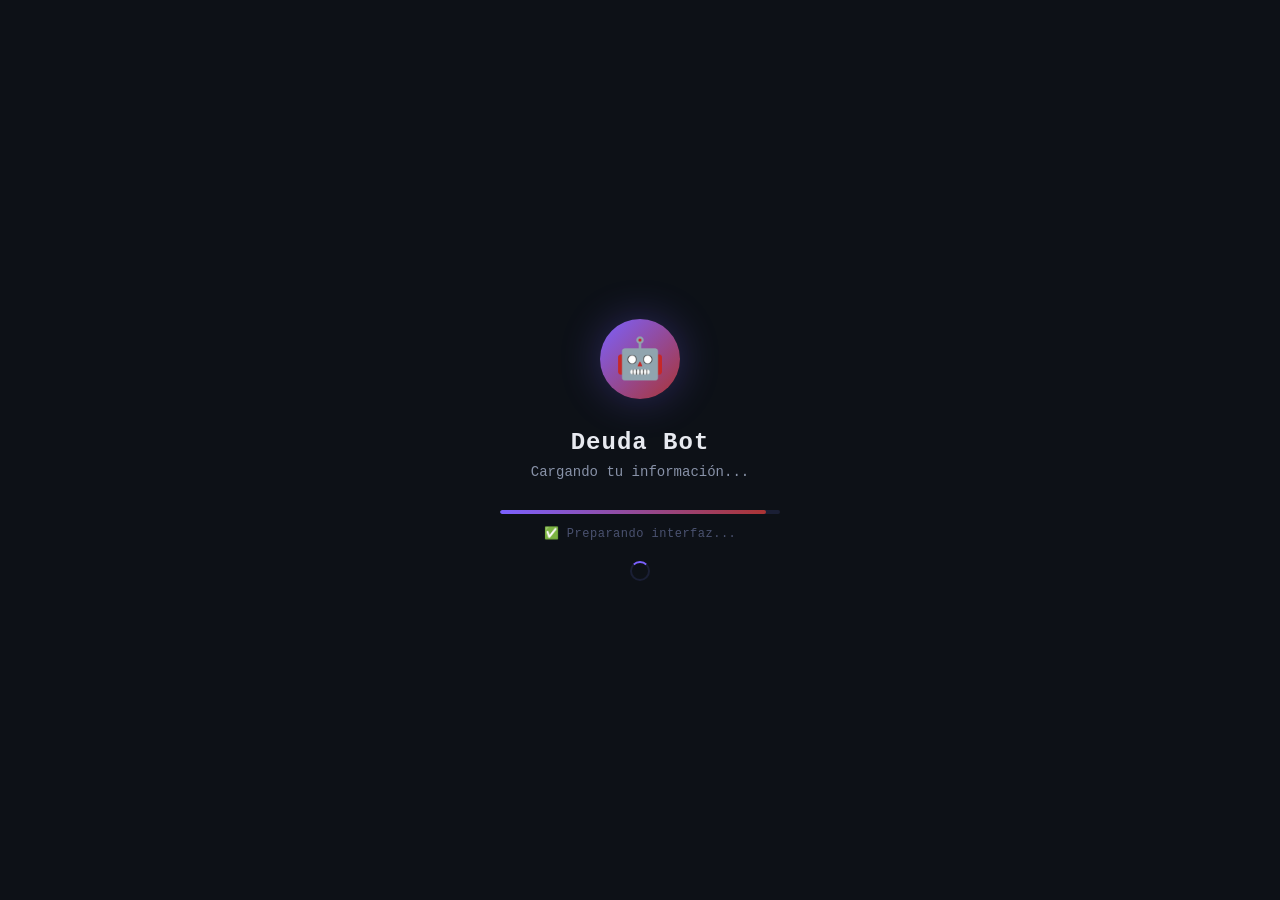
<file: index.html>
<!DOCTYPE html>
<html lang="es">
<head>
    <meta charset="UTF-8">
    <meta name="viewport" content="width=device-width, initial-scale=1.0">
    <title>Deuda Cero</title>
    <link rel="stylesheet" href="style.css">
    <style>
        #loadingOverlay {
            position: fixed;
            top: 0;
            left: 0;
            width: 100%;
            height: 100%;
            background: #0d1117;
            display: flex;
            flex-direction: column;
            align-items: center;
            justify-content: center;
            z-index: 9999;
            transition: opacity 0.8s ease;
        }
        
        #loadingOverlay.hidden {
            opacity: 0;
            pointer-events: none;
        }

        @keyframes spin {
            to { transform: rotate(360deg); }
        }

        .spinner {
            width: 20px;
            height: 20px;
            border: 2px solid #1a1f35;
            border-top-color: #7b61ff;
            border-radius: 50%;
            animation: spin 0.8s linear infinite;
        }

        .informame-panel {
            display: none;
            position: fixed;
            bottom: 90px;
            right: 28px;
            width: 420px;
            max-width: 92vw;
            max-height: 500px;
            overflow-y: auto;
            padding: 20px;
            background: #1a1f33;
            border-radius: 12px;
            border: 1px solid #2a2f4a;
            z-index: 1000;
            box-shadow: 0 20px 60px rgba(0, 0, 0, 0.8);
            animation: fadeIn 0.3s ease;
        }
        .informame-panel.active {
            display: block;
        }

        .informame-panel::-webkit-scrollbar {
            width: 6px;
        }
        .informame-panel::-webkit-scrollbar-track {
            background: #151928;
            border-radius: 3px;
        }
        .informame-panel::-webkit-scrollbar-thumb {
            background: #4a5270;
            border-radius: 3px;
        }
        .informame-panel::-webkit-scrollbar-thumb:hover {
            background: #AB3434;
        }

        .informame-header {
            display: flex;
            justify-content: space-between;
            align-items: center;
            color: #e8eaf0;
            font-weight: 600;
            font-size: 1rem;
            border-bottom: 1px solid #2a2f4a;
            padding-bottom: 12px;
            margin-bottom: 15px;
            font-family: 'Lucida Console', 'Courier New', monospace;
        }
        .informame-header button {
            background: transparent;
            border: none;
            color: #8892a8;
            font-size: 1.2rem;
            cursor: pointer;
            transition: color 0.3s;
            font-family: 'Lucida Console', 'Courier New', monospace;
        }
        .informame-header button:hover {
            color: #e8eaf0;
        }

        .informame-body {
            color: #d4dcec;
            font-size: 0.9rem;
            line-height: 1.6;
            font-family: 'Lucida Console', 'Courier New', monospace;
        }

        .informame-body .deuda-item-chat {
            padding: 10px 0 10px 12px;
            border-left: 2px solid #2a2f4a;
            margin-bottom: 8px;
        }
        .informame-body .deuda-item-chat:last-child {
            border-left-color: #AB3434;
        }
        .informame-body .badge-chat {
            display: inline-block;
            background: #2a2f4a;
            color: #AB3434;
            padding: 1px 10px;
            border-radius: 10px;
            font-size: 0.7rem;
            font-weight: 600;
            margin-right: 8px;
        }
        .informame-body .entidad-chat {
            color: #ff6b6b;
            font-weight: 600;
        }
        .informame-body .fecha-chat {
            color: #8892a8;
            font-size: 0.85rem;
        }
        .informame-body .fecha-chat span {
            color: #d4dcec;
        }
        .informame-body .producto-chat {
            color: #a8b2d4;
            font-size: 0.85rem;
        }
        .informame-body .producto-chat span {
            color: #d4dcec;
        }
        .informame-body .descripcion-texto {
            color: #9b81ff;
            font-size: 0.85rem;
            margin: 2px 0;
        }

        .informame-vacio {
            color: #8892a8;
            text-align: center;
            padding: 20px 10px;
        }
        .informame-vacio .icono-grande {
            font-size: 2rem;
            display: block;
            margin-bottom: 10px;
        }
        .informame-vacio .texto-principal {
            color: #e8eaf0;
            font-weight: 500;
            font-size: 0.95rem;
        }
        .informame-vacio .texto-secundario {
            font-size: 0.8rem;
            margin-top: 4px;
        }

        .informame-footer {
            margin-top: 12px;
            padding-top: 10px;
            border-top: 1px solid #2a2f4a;
            color: #4a5270;
            font-size: 0.7rem;
            text-align: center;
            font-family: 'Lucida Console', 'Courier New', monospace;
        }

        .btn-informame-result {
            background: #AB3434 !important;
            border-color: #AB3434 !important;
        }
        .btn-informame-result:hover {
            background: #c93d3d !important;
            border-color: #c93d3d !important;
        }

        @keyframes fadeIn {
            from { opacity: 0; transform: translateY(10px); }
            to { opacity: 1; transform: translateY(0); }
        }

        @media (max-width: 600px) {
            .informame-panel {
                right: 10px;
                width: 92vw;
                bottom: 80px;
                padding: 16px;
                max-height: 400px;
            }
            
            #loadingOverlay h1 {
                font-size: 20px !important;
            }
            
            #loadingOverlay .progress-container {
                width: 240px !important;
            }
        }
    </style>
</head>
<body>

    <div id="loadingOverlay">
        <div style="
            width: 80px;
            height: 80px;
            background: linear-gradient(135deg, #7b61ff, #AB3434);
            border-radius: 50%;
            display: flex;
            align-items: center;
            justify-content: center;
            margin-bottom: 30px;
            box-shadow: 0 0 40px rgba(123, 97, 255, 0.3);
        ">
            <span style="font-size: 40px;">🤖</span>
        </div>
        
        <h1 style="
            color: #e8eaf0;
            font-size: 24px;
            font-weight: 700;
            margin-bottom: 8px;
            letter-spacing: 1px;
        ">Deuda Bot</h1>
        
        <p style="
            color: #8892a8;
            font-size: 14px;
            margin-bottom: 30px;
        ">Cargando tu información...</p>
        
        <div class="progress-container" style="
            width: 280px;
            max-width: 80%;
            height: 4px;
            background: #1a1f35;
            border-radius: 4px;
            overflow: hidden;
            margin-bottom: 12px;
        ">
            <div id="progressBar" style="
                width: 0%;
                height: 100%;
                background: linear-gradient(90deg, #7b61ff, #AB3434);
                border-radius: 4px;
                transition: width 0.3s ease;
            "></div>
        </div>
        
        <div id="loadingStatus" style="
            color: #4a5270;
            font-size: 12px;
            letter-spacing: 0.5px;
        ">Inicializando...</div>
        
        <div class="spinner" style="margin-top: 20px;"></div>
    </div>

    <div class="container">
        <header>
            <div class="logo">🤖</div>
            <h1>Deuda Cero</h1>
            <p class="subtitle">Consulta y resolve tus deudas en minutos</p>
            <p class="fecha-actualizada">📅 Datos actualizados: <span id="fechaActual"></span></p>
        </header>

        <section class="consulta-section">
            <div class="input-group">
                <label for="dniInput">📌 Ingresa tu DNI</label>
                <input type="text" id="dniInput" placeholder="Ej: 12345678" maxlength="8" autocomplete="off">
                <button id="btnConsultar" onclick="consultar()">🔍 Consultar</button>
            </div>
            <div id="loading" class="loading">⏳ Buscando deudas...</div>

            <button class="help-button" onclick="toggleHelp()">❓ Ayuda / Preguntas frecuentes</button>

            <div id="helpPanel" class="help-panel">
                <div class="help-item">
                    <div class="help-question" onclick="toggleAnswer(this)">
                        ¿Como se si tengo deudas?
                        <span class="arrow">▼</span>
                    </div>
                    <div class="help-answer">
                        Ingresa tu DNI en el campo de arriba y presiona <code>Consultar</code>. El sistema buscara automaticamente si tenes deudas registradas en nuestra base de datos.
                    </div>
                </div>

                <div class="help-item">
                    <div class="help-question" onclick="toggleAnswer(this)">
                        ¿Que hago si tengo una deuda?
                        <span class="arrow">▼</span>
                    </div>
                    <div class="help-answer">
                        Si tenes deudas, vas a ver el detalle de cada una y el monto total. Luego podes elegir entre <code>Mercado Pago</code> o <code>Transferencia</code> para realizar el pago.
                    </div>
                </div>

                <div class="help-item">
                    <div class="help-question" onclick="toggleAnswer(this)">
                        ¿Como reporto que ya pague?
                        <span class="arrow">▼</span>
                    </div>
                    <div class="help-answer">
                        Despues de realizar el pago, presiona el boton <code>📢 ¿Ya pagaste? Reporta tu pago un comprobante a la vez</code>. Completa el formulario con tus datos y el comprobante. El administrador lo verificara y te confirmara.
                    </div>
                </div>

                <div class="help-item">
                    <div class="help-question" onclick="toggleAnswer(this)">
                        ¿Que datos necesito para reportar?
                        <span class="arrow">▼</span>
                    </div>
                    <div class="help-answer">
                        Necesitas:<br>
                        • DNI (se completa automaticamente)<br>
                        • Nombre completo (se completa automaticamente)<br>
                        • Monto que pagaste<br>
                        • WhatsApp (para que te contactemos)<br>
                        • Comprobante de pago (opcional, pero recomendado)
                    </div>
                </div>

                <div class="help-item">
                    <div class="help-question" onclick="toggleAnswer(this)">
                        ¿Cuanto tarda la verificacion?
                        <span class="arrow">▼</span>
                    </div>
                    <div class="help-answer">
                        El administrador verifica los pagos a la brevedad. Una vez verificado, recibiras la confirmacion. El tiempo puede variar segun la disponibilidad del equipo.
                    </div>
                </div>

                <div class="help-item">
                    <div class="help-question" onclick="toggleAnswer(this)">
                        ¿Que pasa si no encuentro mi deuda?
                        <span class="arrow">▼</span>
                    </div>
                    <div class="help-answer">
                        Si no encontras tu deuda, puede que:<br>
                        • No tengas deudas registradas<br>
                        • El DNI ingresado sea incorrecto<br>
                        • La base de datos no este actualizada<br>
                        En cualquier caso, podes contactar a soporte para mas informacion.
                    </div>
                </div>

                <div class="help-item">
                    <div class="help-question" onclick="toggleAnswer(this)">
                        ¿Es seguro ingresar mi DNI?
                        <span class="arrow">▼</span>
                    </div>
                    <div class="help-answer">
                        Si. Solo usamos tu DNI para consultar tu situacion en nuestra base de datos. No almacenamos informacion personal ni compartimos tus datos con terceros.
                    </div>
                </div>

                <button class="help-close" onclick="toggleHelp()">Cerrar ayuda</button>
            </div>
        </section>

        <div id="errorCarga" class="error-carga">
            ❌ No se pudo cargar el archivo de deudas.<br>
            Verifica que el archivo <b>deudas.csv</b> este en el mismo directorio.
        </div>

        <div id="resultado" class="resultado"></div>

        <footer>
            <p>© 2026 ACME Labs - Todos los derechos reservados</p>
            <p class="footer-small">🔒 Datos seguros - Procesamos pagos online</p>
        </footer>
    </div>


    <script src="script.js"></script>
</body>
</html>
</file>
<file: style.css>
/* ============================================
   RESET Y BASE - PALETA PIVX
============================================ */
* {
    margin: 0;
    padding: 0;
    box-sizing: border-box;
}

body {
    font-family: 'Lucida Console', 'Courier New', monospace;
    background: #0d0f1a;
    min-height: 100vh;
    display: flex;
    justify-content: center;
    align-items: center;
    padding: 20px;
}

.container {
    max-width: 1100px;
    width: 100%;
    background: #151928;
    border-radius: 16px;
    padding: 35px;
    box-shadow: 0 20px 60px rgba(0, 0, 0, 0.6);
    border: 1px solid #2a2f4a;
}

/* HEADER */
header {
    text-align: center;
    margin-bottom: 30px;
}

.logo {
    font-size: 50px;
    margin-bottom: 10px;
}

h1 {
    color: #e8eaf0;
    font-size: 24px;
    margin-bottom: 5px;
    font-weight: 700;
    font-family: 'Lucida Console', 'Courier New', monospace;
}

.subtitle {
    color: #8892a8;
    font-size: 14px;
    font-family: 'Lucida Console', 'Courier New', monospace;
}

.fecha-actualizada {
    color: #4a5270;
    font-size: 12px;
    margin-top: 5px;
    font-family: 'Lucida Console', 'Courier New', monospace;
}

/* CONSULTA */
.consulta-section {
    margin-bottom: 20px;
}

.input-group {
    display: flex;
    flex-direction: column;
    gap: 10px;
}

label {
    font-weight: 600;
    color: #a8b2d4;
    font-size: 14px;
    font-family: 'Lucida Console', 'Courier New', monospace;
}

input {
    padding: 14px 18px;
    border: 2px solid #2a2f4a;
    border-radius: 12px;
    font-size: 18px;
    transition: all 0.3s;
    outline: none;
    text-align: center;
    letter-spacing: 2px;
    background: #1a1f33;
    color: #e8eaf0;
    font-family: 'Lucida Console', 'Courier New', monospace;
}

input::placeholder {
    color: #4a5270;
    font-family: 'Lucida Console', 'Courier New', monospace;
}

input:focus {
    border-color: #7b61ff;
    box-shadow: 0 0 0 3px rgba(123, 97, 255, 0.2);
    background: #1f253d;
}

button {
    padding: 14px 20px;
    background: linear-gradient(135deg, #7b61ff 0%, #5a3fd4 100%);
    color: white;
    border: none;
    border-radius: 12px;
    font-size: 18px;
    font-weight: 600;
    cursor: pointer;
    transition: transform 0.2s, box-shadow 0.2s;
    font-family: 'Lucida Console', 'Courier New', monospace;
}

button:hover {
    transform: translateY(-2px);
    box-shadow: 0 5px 20px rgba(123, 97, 255, 0.3);
}

button:active {
    transform: translateY(0);
}

.loading {
    text-align: center;
    padding: 15px;
    color: #7b61ff;
    font-weight: 500;
    display: none;
    font-family: 'Lucida Console', 'Courier New', monospace;
}

/* AYUDA */
.help-button {
    margin-top: 10px;
    background: transparent;
    border: 1px solid #4a5270;
    color: #8892a8;
    padding: 10px;
    font-size: 14px;
    font-family: 'Lucida Console', 'Courier New', monospace;
    cursor: pointer;
    transition: all 0.3s;
    border-radius: 12px;
    width: 100%;
}

.help-button:hover {
    border-color: #7b61ff;
    color: #e8eaf0;
    background: rgba(123, 97, 255, 0.1);
}

.help-panel {
    display: none;
    margin-top: 15px;
    padding: 20px;
    background: #1a1f33;
    border-radius: 12px;
    border: 1px solid #2a2f4a;
    max-height: 400px;
    overflow-y: auto;
}

.help-panel.active {
    display: block;
    animation: fadeIn 0.3s ease;
}

.help-panel::-webkit-scrollbar {
    width: 6px;
}
.help-panel::-webkit-scrollbar-track {
    background: #151928;
    border-radius: 3px;
}
.help-panel::-webkit-scrollbar-thumb {
    background: #4a5270;
    border-radius: 3px;
}
.help-panel::-webkit-scrollbar-thumb:hover {
    background: #7b61ff;
}

.help-item {
    margin-bottom: 15px;
    padding-bottom: 15px;
    border-bottom: 1px solid #2a2f4a;
}
.help-item:last-child {
    border-bottom: none;
    margin-bottom: 0;
    padding-bottom: 0;
}

.help-question {
    color: #7b61ff;
    font-size: 14px;
    font-weight: 600;
    margin-bottom: 5px;
    cursor: pointer;
    display: flex;
    justify-content: space-between;
    align-items: center;
}

.help-question:hover {
    color: #9b81ff;
}

.help-question .arrow {
    transition: transform 0.3s;
    font-size: 12px;
}
.help-question .arrow.open {
    transform: rotate(180deg);
}

.help-answer {
    color: #8892a8;
    font-size: 13px;
    line-height: 1.6;
    display: none;
    padding: 8px 0 0 10px;
    border-left: 2px solid #2a2f4a;
}
.help-answer.open {
    display: block;
}

.help-answer code {
    background: #0d0f1a;
    padding: 2px 6px;
    border-radius: 4px;
    color: #7b61ff;
    font-size: 12px;
}

.help-close {
    display: block;
    width: 100%;
    padding: 10px;
    margin-top: 15px;
    background: #2a2f4a;
    color: #8892a8;
    border: none;
    border-radius: 8px;
    font-family: 'Lucida Console', 'Courier New', monospace;
    font-size: 14px;
    cursor: pointer;
    transition: all 0.3s;
}
.help-close:hover {
    background: #3a3f5a;
    color: #e8eaf0;
}

/* RESULTADO */
.resultado {
    max-width: 100%;
    margin-top: 20px;
    padding: 20px;
    background: #1a1f33;
    border-radius: 12px;
    border: 1px solid #2a2f4a;
    display: none;
    animation: fadeIn 0.3s ease;
    box-sizing: border-box;
}

@keyframes fadeIn {
    from { opacity: 0; transform: translateY(10px); }
    to { opacity: 1; transform: translateY(0); }
}

.deudor {
    font-size: 18px;
    font-weight: 700;
    color: #e8eaf0;
    margin-bottom: 5px;
    font-family: 'Lucida Console', 'Courier New', monospace;
}

.dni {
    color: #8892a8;
    font-size: 14px;
    margin-bottom: 15px;
    font-family: 'Lucida Console', 'Courier New', monospace;
}

.total {
    text-align: center;
    padding: 15px 0 10px 0;
    font-size: 22px;
    font-weight: 700;
    color: #e8eaf0;
    border-top: 2px dashed #2a2f4a;
    margin-top: 10px;
    font-family: 'Lucida Console', 'Courier New', monospace;
}
.total span {
    color: #7b61ff;
}

/* BOTONES DE PAGO */
.botones-pago {
    display: flex;
    flex-wrap: wrap;
    gap: 10px;
    margin-top: 15px;
    justify-content: center;
}

.btn-pago {
    display: flex;
    align-items: center;
    justify-content: center;
    gap: 10px;
    padding: 14px;
    border: none;
    border-radius: 12px;
    font-size: 16px;
    font-weight: 600;
    cursor: pointer;
    transition: all 0.3s;
    text-decoration: none;
    color: white;
    width: 100%;
    font-family: 'Lucida Console', 'Courier New', monospace;
}

.btn-pago:hover {
    transform: translateY(-2px);
    box-shadow: 0 5px 20px rgba(0, 0, 0, 0.3);
}

/* BOTON PAGAR - COLOR #4049FD */
.btn-pagar-mp {
    background: #4049FD !important;
    border: none !important;
    color: white !important;
    box-shadow: 0 4px 15px rgba(64, 73, 253, 0.4) !important;
}

.btn-pagar-mp:hover {
    background: #3039d4 !important;
    transform: translateY(-2px) !important;
    box-shadow: 0 6px 25px rgba(64, 73, 253, 0.6) !important;
}

.btn-pagar-mp:active {
    transform: translateY(0) !important;
}

.btn-reportar {
    background: linear-gradient(135deg, #00b894, #00856a);
}
.btn-reportar:hover {
    box-shadow: 0 5px 20px rgba(0, 184, 148, 0.4);
}

.btn-cancelar-pago {
    background: #2a2f4a;
    color: #8892a8;
    width: 100%;
    padding: 14px;
    border: none;
    border-radius: 12px;
    font-size: 16px;
    font-weight: 600;
    cursor: pointer;
    transition: all 0.3s;
    font-family: 'Lucida Console', 'Courier New', monospace;
}
.btn-cancelar-pago:hover {
    background: #3a3f5a;
    transform: translateY(-2px);
}

/* NO ENCONTRADO */
.no-encontrado {
    text-align: center;
    padding: 20px 0;
}
.no-encontrado .icono {
    font-size: 48px;
    margin-bottom: 10px;
}
.no-encontrado .mensaje {
    color: #e8eaf0;
    font-size: 18px;
    font-weight: 600;
    font-family: 'Lucida Console', 'Courier New', monospace;
}
.no-encontrado .detalle {
    color: #8892a8;
    font-size: 14px;
    margin-top: 5px;
    font-family: 'Lucida Console', 'Courier New', monospace;
}

/* DATOS DE PAGO */
.datos-pago {
    background: #1f253d;
    padding: 15px;
    border-radius: 10px;
    margin: 15px 0;
    border: 1px solid #2a2f4a;
}
.datos-pago p {
    margin: 8px 0;
    font-size: 14px;
    color: #a8b2d4;
    font-family: 'Lucida Console', 'Courier New', monospace;
}
.datos-pago code {
    background: #151928;
    padding: 2px 8px;
    border-radius: 4px;
    font-size: 14px;
    color: #7b61ff;
    border: 1px solid #2a2f4a;
    font-family: 'Lucida Console', 'Courier New', monospace;
}

.monto-exacto {
    text-align: center;
    font-size: 20px;
    font-weight: bold;
    color: #7b61ff;
    margin: 15px 0;
    font-family: 'Lucida Console', 'Courier New', monospace;
}

/* FORMULARIO REPORTE */
.form-group {
    margin: 15px 0;
}
.form-group label {
    display: block;
    font-weight: 600;
    font-size: 14px;
    margin-bottom: 5px;
    color: #a8b2d4;
    font-family: 'Lucida Console', 'Courier New', monospace;
}
.form-group input {
    width: 100%;
    padding: 10px 14px;
    border: 1px solid #2a2f4a;
    border-radius: 8px;
    font-size: 14px;
    text-align: left;
    letter-spacing: normal;
    background: #1a1f33;
    color: #e8eaf0;
    font-family: 'Lucida Console', 'Courier New', monospace;
}
.form-group input:read-only {
    background: #151928;
    color: #8892a8;
}
.form-group input[type="file"] {
    padding: 10px;
    border: 2px dashed #2a2f4a;
    border-radius: 8px;
    cursor: pointer;
    text-align: center;
    color: #8892a8;
}
.form-group input[type="file"]:hover {
    border-color: #7b61ff;
}
.form-group small {
    color: #4a5270;
    font-size: 12px;
    display: block;
    margin-top: 4px;
    font-family: 'Lucida Console', 'Courier New', monospace;
}

.preview-image {
    max-width: 100%;
    max-height: 200px;
    border-radius: 8px;
    margin-top: 10px;
    display: none;
    border: 1px solid #2a2f4a;
}

/* ERROR */
.error-carga {
    background: #2a1a1a;
    color: #fc8181;
    padding: 15px;
    border-radius: 10px;
    text-align: center;
    display: none;
    border: 1px solid #5a2a2a;
    font-family: 'Lucida Console', 'Courier New', monospace;
}

.envio-status {
    text-align: center;
    margin-top: 10px;
    display: none;
    font-weight: 600;
    font-family: 'Lucida Console', 'Courier New', monospace;
}

/* FOOTER */
footer {
    margin-top: 30px;
    text-align: center;
    color: #4a5270;
    font-size: 12px;
    font-family: 'Lucida Console', 'Courier New', monospace;
}
footer p {
    margin: 3px 0;
}
.footer-small {
    font-size: 11px;
}

/* RESPONSIVE */
@media (max-width: 480px) {
    .container {
        padding: 20px;
    }
    h1 {
        font-size: 20px;
    }
    input {
        font-size: 16px;
        padding: 12px;
    }
    button {
        font-size: 16px;
        padding: 12px;
    }
    .datos-pago code {
        font-size: 12px;
    }
    .help-panel {
        max-height: 300px;
    }
}
</file>
